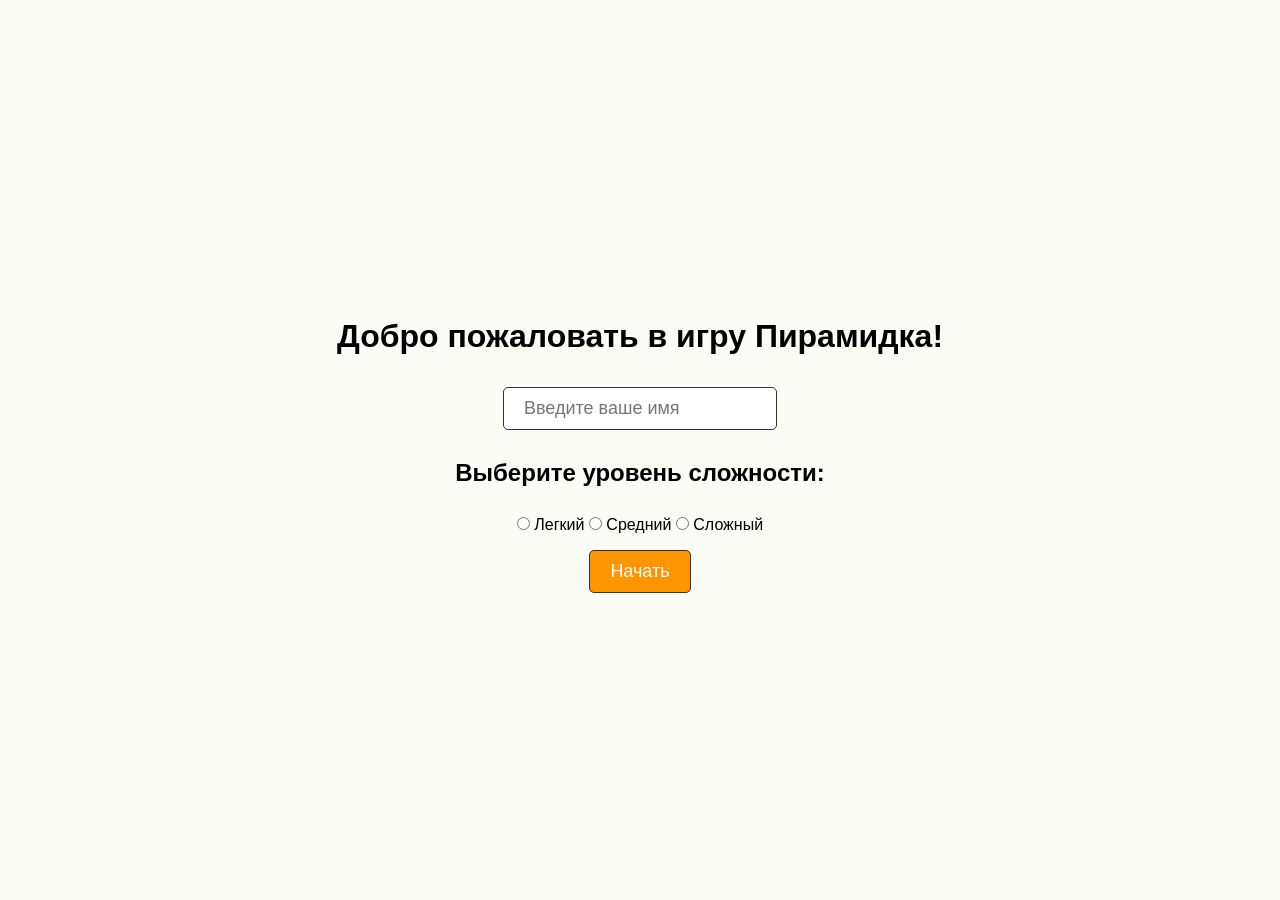
<file: index.html>
<!DOCTYPE html>
<html lang="en">
<head>
    <link rel="icon" href="data:;base64,=">
    <meta charset="UTF-8">
    <meta name="viewport" content="width=device-width, initial-scale=1.0">
    <title>Регистрация</title>
    <link rel="stylesheet" href="styles.css">
</head>
<body>
    <div class="container">
        <h1>Добро пожаловать в игру Пирамидка!</h1>
        <input type="text" id="playerName" placeholder="Введите ваше имя">
        
        <div class="difficulty-selector">
            <h2>Выберите уровень сложности:</h2>
            <div>
                <label>
                    <input type="radio" name="difficulty" value="easy"> Легкий
                </label>
                <label>
                    <input type="radio" name="difficulty" value="medium"> Средний
                </label>
                <label>
                    <input type="radio" name="difficulty" value="hard"> Сложный
                </label>
            </div>
        </div>
        
        <button id="startGame" disabled>Начать</button>
    </div>
    <script src="script.js"></script>
</body>
</html>
</file>
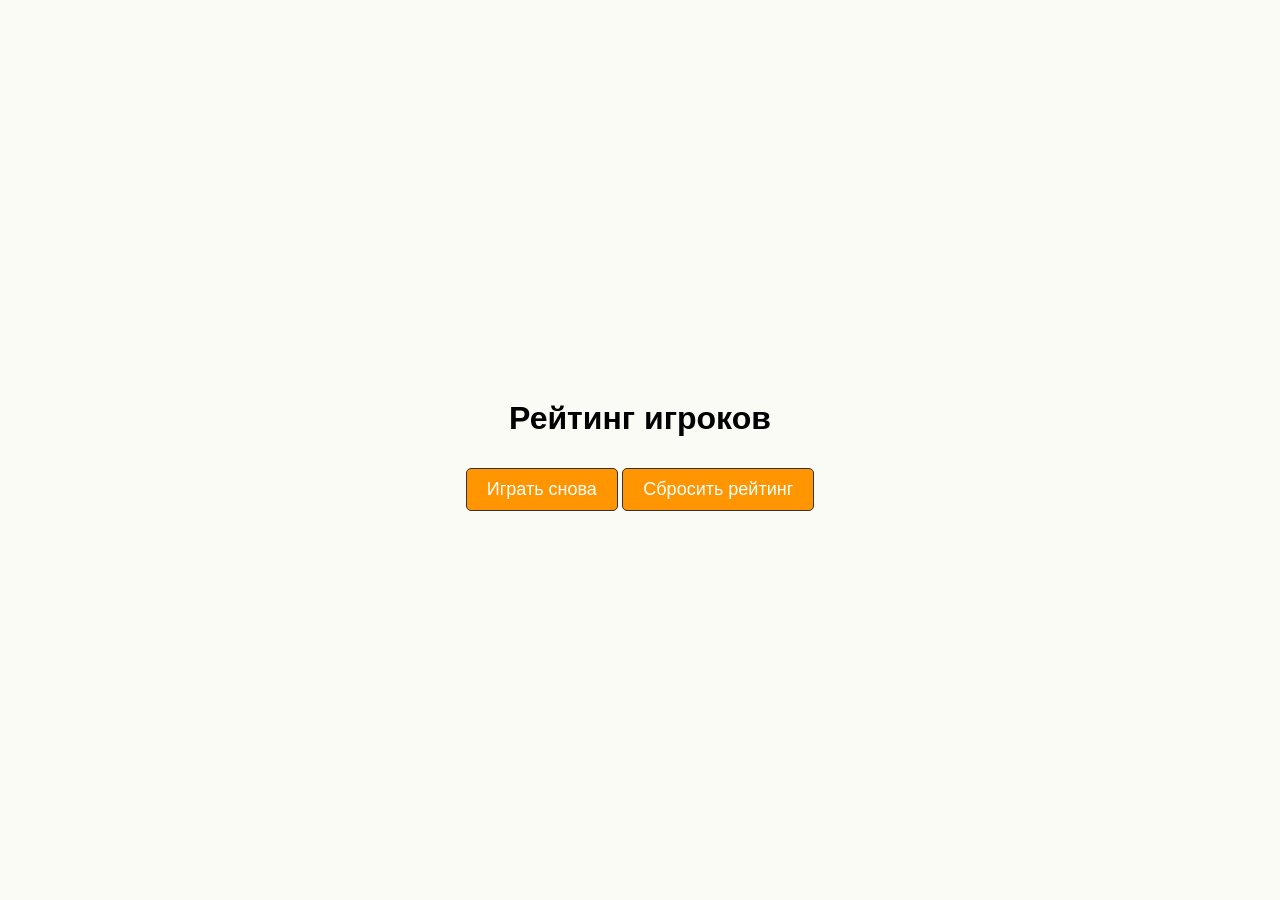
<file: results.html>
<!DOCTYPE html>
<html lang="en">
<head>
    <meta charset="UTF-8">
    <meta name="viewport" content="width=device-width, initial-scale=1.0">
    <title>Рейтинг</title>
    <link rel="stylesheet" href="styles.css">
</head>
<body>
    <div class="container">
        <h1>Рейтинг игроков</h1>
        <ol id="leaderboard"></ol>
        <button id="playAgain">Играть снова</button>
        <button id="resetLeaderboard">Сбросить рейтинг</button>
    </div>
    <script src="script.js"></script>
</body>
</html>
</file>
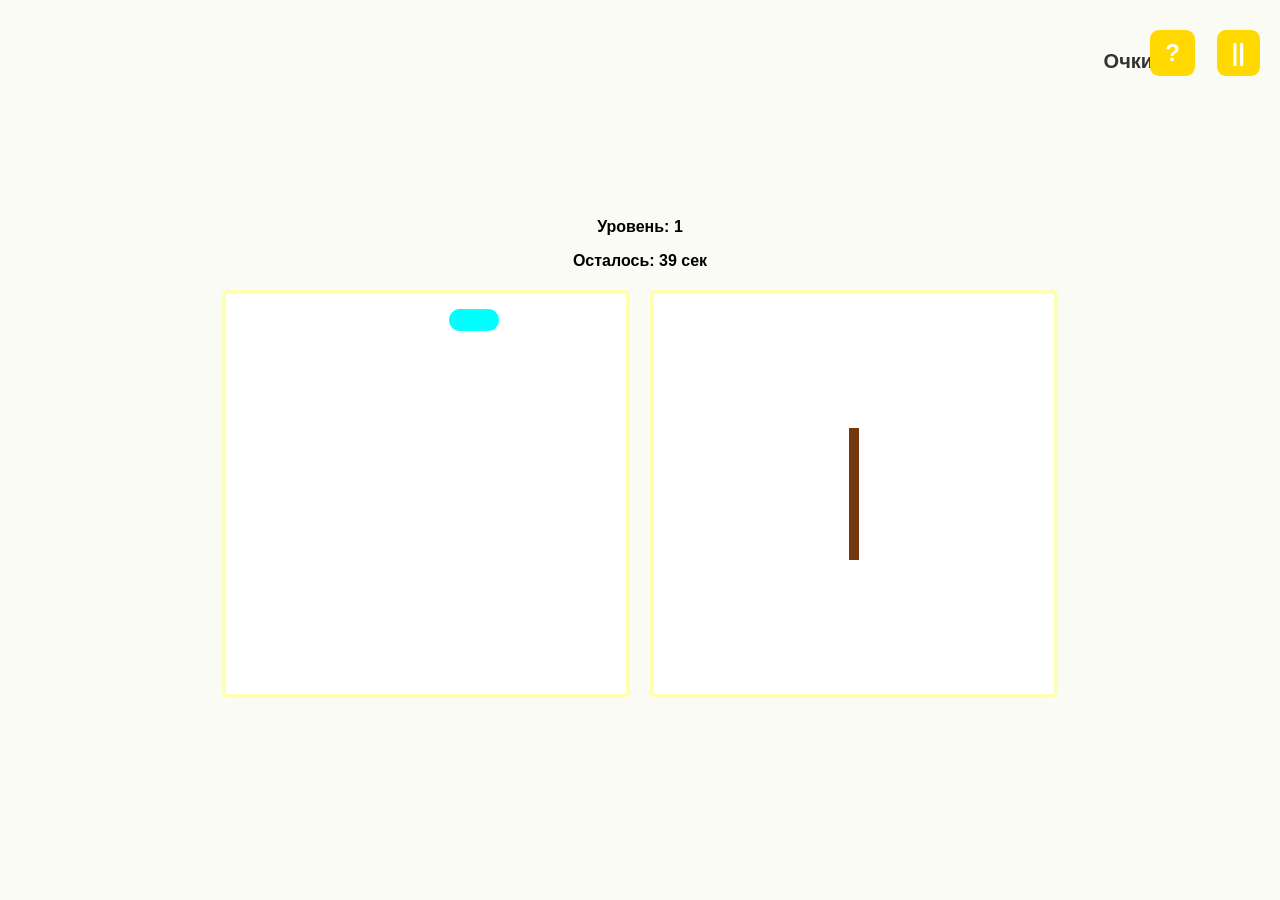
<file: easy/game.html>
<!DOCTYPE html>
<html lang="en">
<head>
    <meta charset="UTF-8">
    <meta name="viewport" content="width=device-width, initial-scale=1.0">
    <title>Игра</title>
    <link rel="stylesheet" href="../styles.css">
</head>
<div class="score-container">
    <p id="score">Очки: 0</p>
</div>
<body>
    <button id="helpButton">?</button>
    <button id="pauseButton">||</button>

    <div id = "helpMenu" class="help-menu">
        <div class="help-menu-content">
            <p><b>Правила:</b></p>
            <p><b>Цель игры:</b> Собрать на палочке пирамидку из колец</p>
            <p style="line-height: 1.5;"><b>Как играть:</b> Необходимо ловить кольца в левом блоке и перетаскивать их мышью на палочку в блоке справа.
            <br>На этом уровне вам предстоит собрать пирамидку в порядке цветов радуги: самое большое кольцо - красное.
            <br>Порядок строгий - от больших колец постепенно к меньшим.</p>
            <p><b>Пример:</b></p>
            <img src="easy.gif" alt="Пример" width="500" height="auto">
            <p><b>Нажмите любую клавишу на клавиатуре для продолжения...</b></p>
        </div>
    </div>

    <div id="pauseMenu" class="pause-menu">
        <div class="pause-menu-content">
            <button id="continueGame">Продолжить</button>
            <button id="goToMenu">Главное меню</button>
            <button id="saveAndShowResult">Сохранить и показать результат</button>
        </div>
    </div>

    <div class="game-container">
        <div class="level-info">
            <p id="level" style="font-weight: bold;">Уровень: 1</p>
            <p id="timer" style="font-weight: bold;">Осталось: 40 сек</p>        
        </div>
        <div class="blocks">
            <div id="leftBlock" class="block"></div>
            <div id="rightBlock" class="block">
                <div id="stick"></div>
            </div>
        </div>
    </div>
    
    <script src="lvl_easy.js"></script>
</body>
</html>
</file>
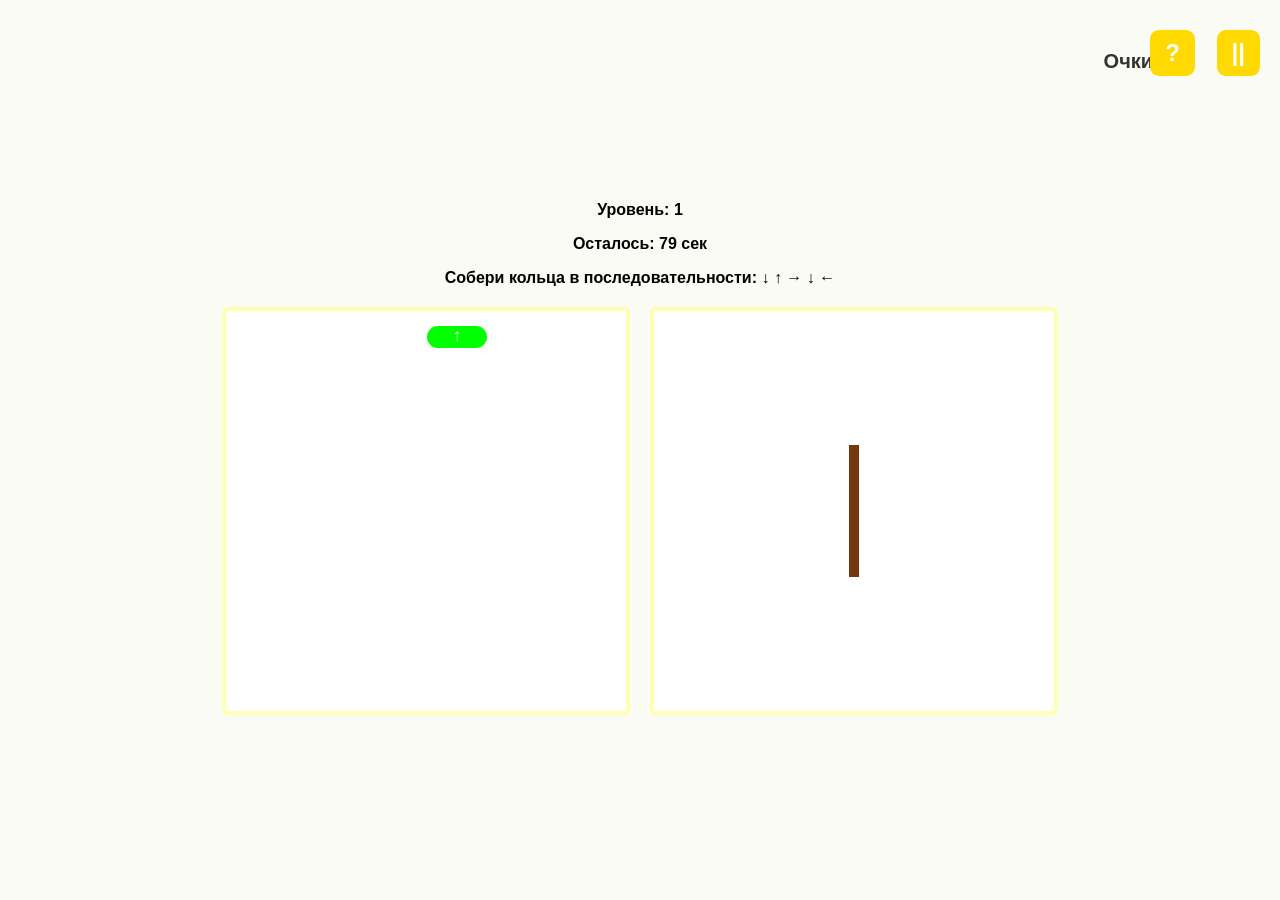
<file: hard/game.html>
<!DOCTYPE html>
<html lang="en">
<head>
    <meta charset="UTF-8">
    <meta name="viewport" content="width=device-width, initial-scale=1.0">
    <title>Игра</title>
    <link rel="stylesheet" href="../styles.css">
</head>
<div class="score-container">
    <p id="score">Очки: 0</p>
</div>
<body>
    <button id="helpButton">?</button>
    <button id="pauseButton">||</button>

    <div id = "helpMenu" class="help-menu">
        <div class="help-menu-content">
            <p><b>Правила:</b></p>
            <p><b>Цель игры:</b> Собрать на палочке пирамидку из колец</p>
            <p style="line-height: 1.5;"><b>Как играть:</b> Необходимо ловить кольца в левом блоке и перетаскивать их мышью на палочку в блоке справа.
            <br>На этом уровне задана последовательность стрелок, которая должна соблюдаться снизу-вверх вместе с кольцами.
            <br>По размеру кольца раскрашены в цвета радуги. Самое большое кольцо - красное.
            <br>Порядок строгий - от больших колец постепенно к меньшим, стрелки должны соблюдать направления.</p>
            <p><b>Пример:</b></p>
            <img src="hard.gif" alt="Пример" width="480" height="auto">
            <p><b>Нажмите любую клавишу на клавиатуре для продолжения...</b></p>
        </div>
    </div>

    <div id="pauseMenu" class="pause-menu">
        <div class="pause-menu-content">
            <button id="continueGame">Продолжить</button>
            <button id="goToMenu">Главное меню</button>
            <button id="saveAndShowResult">Сохранить и показать результат</button>
        </div>
    </div>

    <div class="game-container">
        <div class="level-info">
            <p id="level" style="font-weight: bold;">Уровень: 1</p>
            <p id="timer" style="font-weight: bold;">Осталось: 80 сек</p>
            <p id="message" style="font-weight: bold;"></p>

        </div>
        <div class="blocks">
            <div id="leftBlock" class="block"></div>
            <div id="rightBlock" class="block">
                <div id="stick"></div>
            </div>
        </div>
    </div>
        
    <script src="lvl_hard.js"></script>
</body>
</html>
</file>
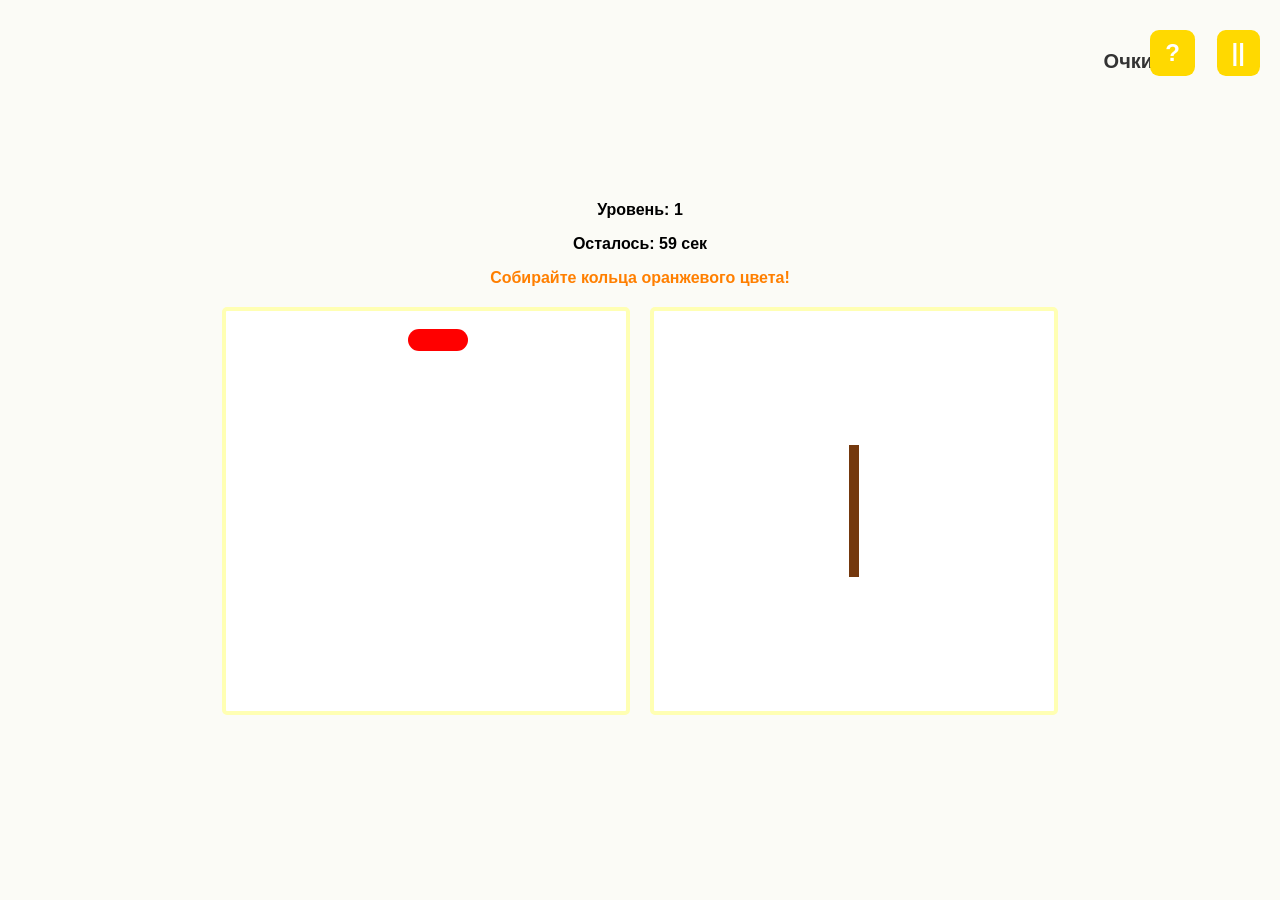
<file: middle/game.html>
<!DOCTYPE html>
<html lang="en">
<head>
    <meta charset="UTF-8">
    <meta name="viewport" content="width=device-width, initial-scale=1.0">
    <title>Игра</title>
    <link rel="stylesheet" href="../styles.css">
</head>
<div class="score-container">
    <p id="score">Очки: 0</p>
</div>
<body>
    <button id="helpButton">?</button>
    <button id="pauseButton">||</button>

    <div id = "helpMenu" class="help-menu">
        <div class="help-menu-content">
            <p><b>Правила:</b></p>
            <p><b>Цель игры:</b> Собрать на палочке пирамидку из колец</p>
            <p style="line-height: 1.5;"><b>Как играть:</b> Необходимо ловить кольца в левом блоке и перетаскивать их мышью на палочку в блоке справа.
            <br>На этом уровне кольца трёх разных цветов - вам предстоит собрать пирамидку только из какого-то одного установленного.
            <br>Порядок строгий - от больших колец постепенно к меньшим, цвет тоже должен соблюдаться.</p>
            <p><b>Пример:</b></p>
            <img src="middle.gif" alt="Пример" width="500" height="auto">
            <p><b>Нажмите любую клавишу на клавиатуре для продолжения...</b></p>
        </div>
    </div>

    <div id="pauseMenu" class="pause-menu">
        <div class="pause-menu-content">
            <button id="continueGame">Продолжить</button>
            <button id="goToMenu">Главное меню</button>
            <button id="saveAndShowResult">Сохранить и показать результат</button>
        </div>
    </div>

    <div class="game-container">
        <div class="level-info">
            <p id="level" style="font-weight: bold;">Уровень: 1</p>
            <p id="timer" style="font-weight: bold;">Осталось: 60 сек</p>
            <p id="targetColorMessage" style="font-weight: bold;"></p>
        </div>
        <div class="blocks">
            <div id="leftBlock" class="block"></div>
            <div id="rightBlock" class="block">
                <div id="stick"></div>
            </div>
        </div>
    </div>

    <script src="lvl_middle.js"></script>
</body>
</html>
</file>
<file: styles.css>
body
{
  font-family: Arial, sans-serif;
  background: #fbfbf6;
  color: #000000;
  margin: 0;
  padding: 0;
  display: flex;
  flex-direction: column;
  justify-content: center;
  align-items: center;
  height: 100vh;
  user-select: none;
}

.container, .game-container
{
  text-align: center;
}

input, button
{
  margin: 10px 0;
  padding: 10px 20px;
  font-size: 18px;
  border: 1px solid #333;
  border-radius: 5px;
  cursor: pointer;
}

button
{
  background-color: #ff9500;;
  color: white;
}

.blocks
{
  display: flex;
  justify-content: space-around;
  margin-top: 20px;
  gap:20px;
}

.block
{
  width: 400px;
  height: 400px;
  background: #ffffff;
  border: 4px solid #ffffb3;
  border-radius: 5px;
  position: relative;
  display: flex;
  justify-content: center;
  align-items: center;
  overflow: hidden;
}

#stick
{
  width: 10px;
  height: 300px;
  background: #74380d;
  position: relative;
}


.ring
{
  border-radius: 30px;
  position: absolute;
  cursor: grab;
}

.ball
{
  border-radius: 50%;
  position: absolute;
}

#score
{
  right:100px;
  font-size: 20px;
  margin-top: 10px;
}
.score-container
{
  position: fixed;
  top:20px;
  right:-800px;
  left:200px;
  margin-top: 20px;
  text-align: center;
  font-size: 24px;
  font-weight: bold;
  color: #333;
}

#pauseButton
{
  position: fixed;
  top: 20px;
  right: 20px;
  font-size: 24px;
  font-weight: bold;
  padding: 9px 15px;
  background-color: #ffd900;
  color: rgb(255, 255, 255);
  border: none;
  border-radius: 20%;
  cursor: pointer;
}

#pauseButton:hover
{
  background-color: #bba200;
}

.pause-menu
{
  display: none;
  position: fixed;
  z-index: 1001;
  top: 0;
  left: 0;
  width: 100%;
  height: 100%;
  background-color: rgba(0, 0, 0, 0.5);
  justify-content: center;
  align-items: center;
}

.pause-menu-content
{
  background-color: white;
  padding: 20px;
  border-radius: 10px;
  text-align: center;
}

.pause-menu button
{
  display: block;
  width: 200px;
  margin: 10px;
  padding: 10px;
  font-size: 16px;
  cursor: pointer;
  background-color:#ff9500;
  color: white;
  border: none;
  border-radius: 5px;
}

.pause-menu button:hover
{
  background-color: #ffd900;
}


#leaderboard
{
  list-style-type: none;
  padding: 0;
  margin: 0;
}

#leaderboard li
{
  display: flex;
  justify-content: space-between;
  margin: 5px 0;
  font-size: 20px;
}

#leaderboard li .player-name
{
  text-align: left;
}

#leaderboard li .player-score
{
  text-align: right;
}

.arrow
{
  color: #ffffff;
  font-size: 17px;
}

#helpButton
{
  position: fixed;
  top: 20px;
  right: 85px;
  font-size: 24px;
  font-weight: bold;
  padding: 9px 15px;
  background-color: #ffd900;
  color: rgb(255, 255, 255);
  border: none;
  border-radius: 20%;
  cursor: pointer;
}

#helpButton:hover
{
  background-color: #bba200;
}

.help-menu
{
  display: none;
  position: absolute;
  z-index: 1001;
  top: 0;
  left: 0;
  width: 100%;
  height: 100%;
  background-color: rgba(0, 0, 0, 0.5);
  justify-content: center;
  align-items: center;
}

.help-menu-content
{
  background-color: white;
  width: 85%;
  height: 85%;
  border-radius: 10px;
  text-align: center;
}

video
{
  border: 5px solid rgb(255, 230, 0);
}
</file>
